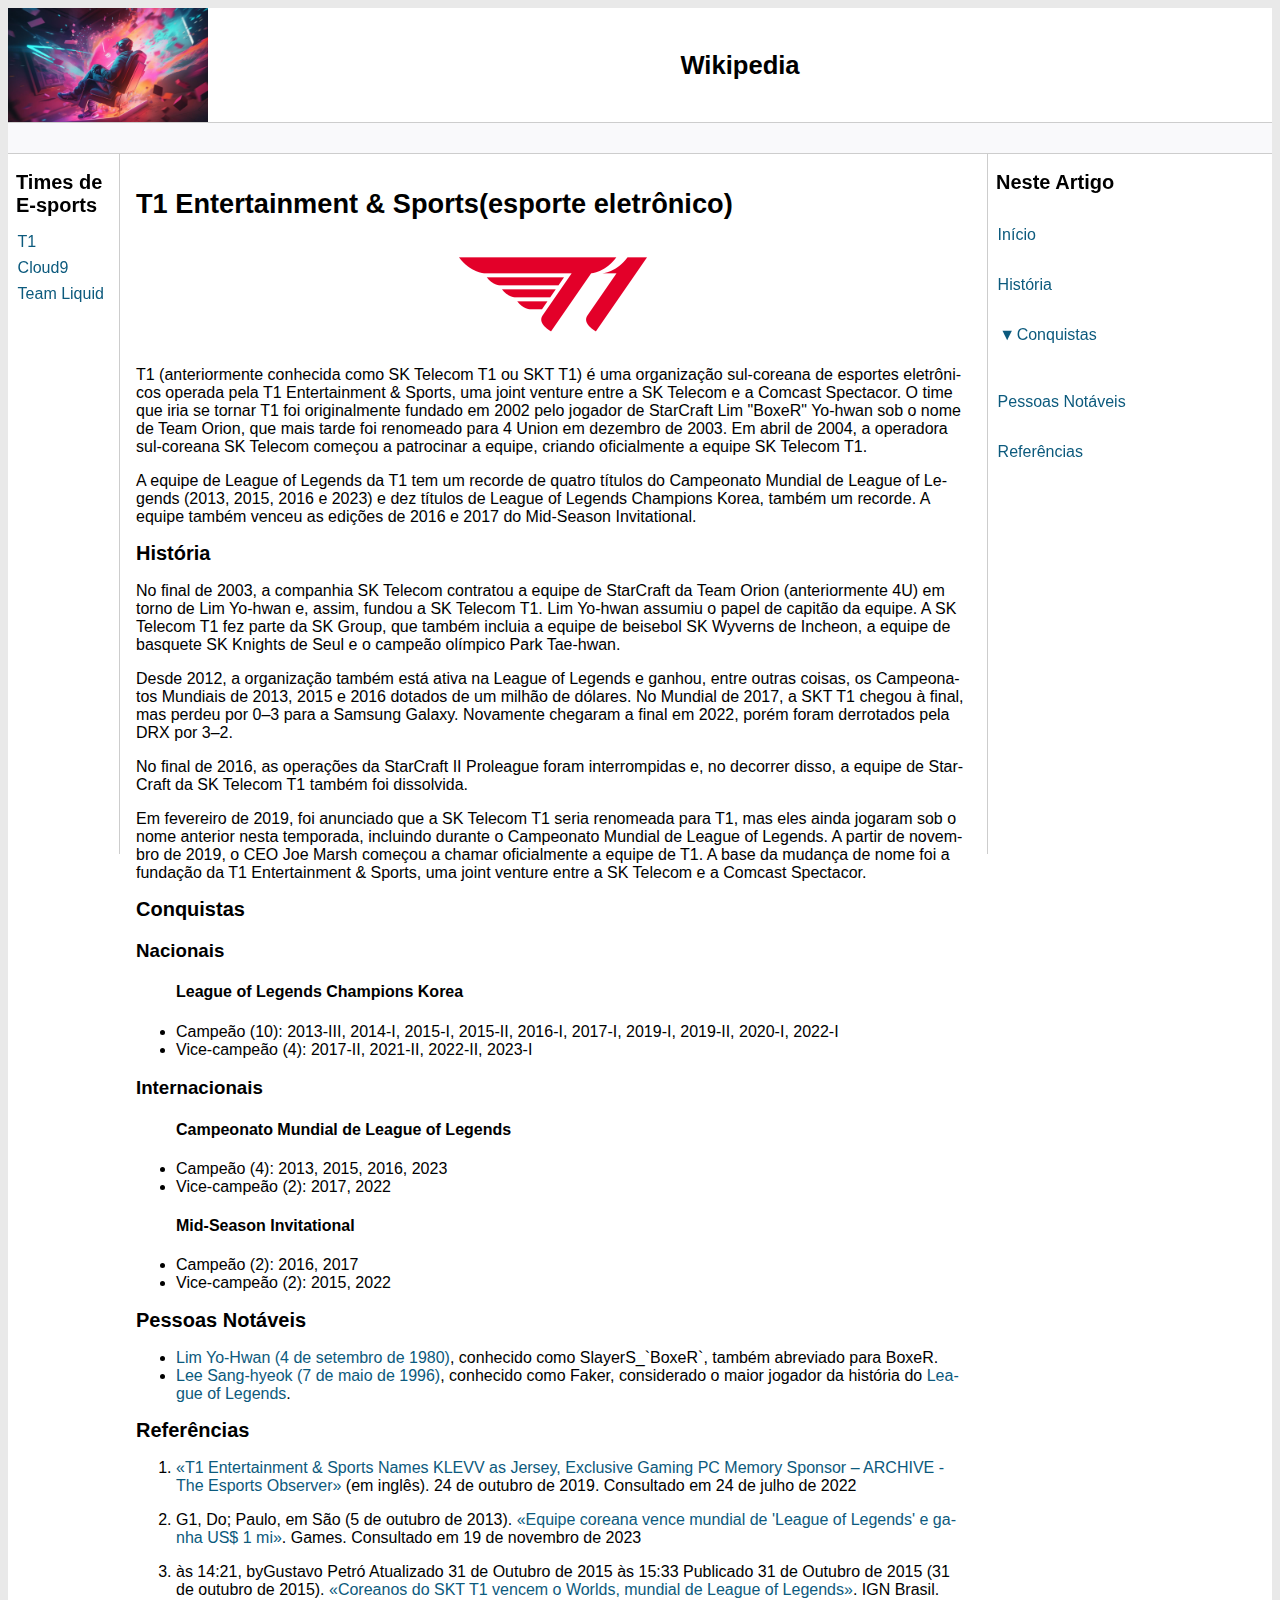
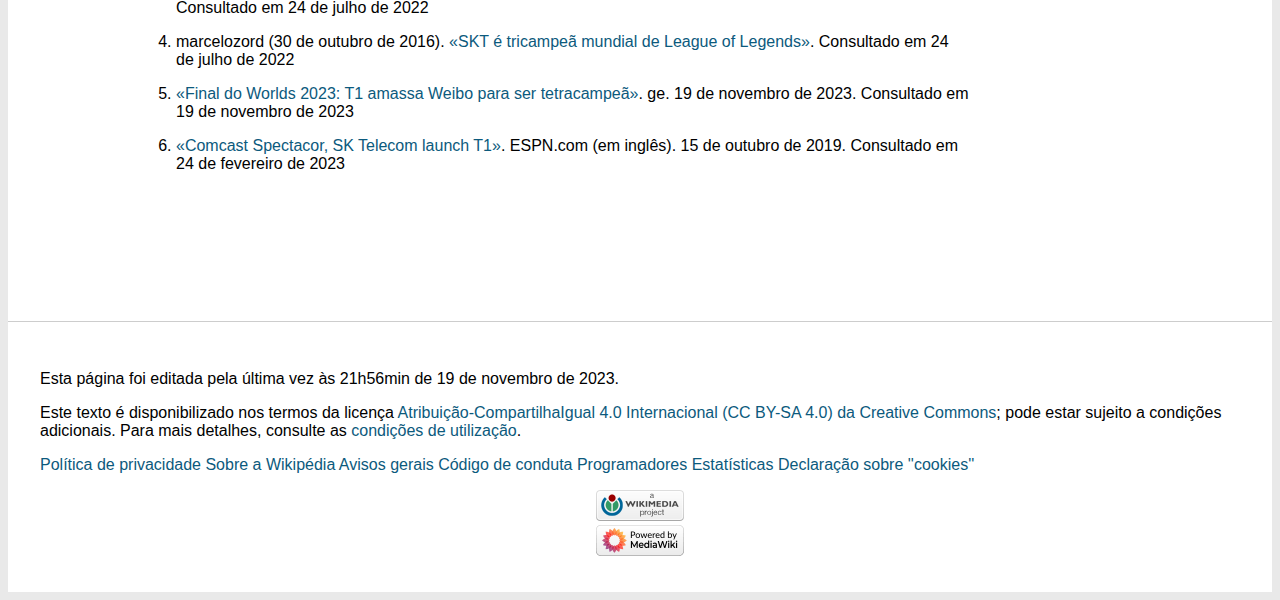
<file: index.html>
<!DOCTYPE html>
<html lang="pt-br">

<head>
    <meta charset="UTF-8">
    <meta http-equiv="X-UA-Compatible" content="IE=edge">
    <meta name="viewport" content="width=device-width, initial-scale=1.0">
    <title>T1</title>
    <link rel="stylesheet" href="assets/css/style.css">
</head>

<body>

    <header>
        <figure id="figure">
            <img src="assets/images/um-homem-em-um-terno-de-neon-esta-sentado-em-uma-cadeira-com-um-letreiro-de-neon-que-diz-a-palavra (1).jpg"
                title="Wikipedia Times de E-Sports"
                alt="Foto de um jogador de E-Sports">
        </figure>

        <h2 id="paragrafo">Wikipedia</h2>
    </header>

    <div class="bar"></div>

    <div class="content">
        <nav id="nav" class="sidebar">
            <h2>Times de E-sports</h2>
            <ul>
                <li><a href="index.html">T1</a></li>
                <li><a href="cloud9.html">Cloud9</a></li>
                <li><a href="teamLiquid.html">Team Liquid</a></li>
            </ul>
        </nav>

        <main>
            <h1>T1 Entertainment & Sports(esporte eletrônico)</h1>
            <figure id="figure">
                <img src="assets/images/T1_esports_logo.svg.png"
                    title="T1_e-sports_logo"
                    alt="Foto da logo da T1 E-Sports">
            </figure>
            <p>
                T1 (anteriormente conhecida como SK Telecom T1 ou SKT T1) é uma organização sul-coreana de esportes
                eletrônicos operada pela T1 Entertainment & Sports, uma joint venture entre a SK Telecom e a Comcast
                Spectacor. O time que iria se tornar T1 foi originalmente fundado em 2002 pelo jogador de StarCraft
                Lim "BoxeR" Yo-hwan sob o nome de Team Orion, que mais tarde foi renomeado para 4 Union em dezembro de
                2003. Em abril de 2004, a operadora sul-coreana SK Telecom começou a patrocinar a equipe, criando
                oficialmente a equipe SK Telecom T1.
            </p>
            <p>
                A equipe de League of Legends da T1 tem um recorde de quatro títulos do Campeonato Mundial de League of
                Legends (2013, 2015, 2016 e 2023) e dez títulos de League of Legends Champions Korea, também
                um recorde. A equipe também venceu as edições de 2016 e 2017 do Mid-Season Invitational.
            </p>

            <h2 id="historia">História</h2>
            <p>
                No final de 2003, a companhia SK Telecom contratou a equipe de StarCraft da Team Orion (anteriormente
                4U) em torno de Lim Yo-hwan e, assim, fundou a SK Telecom T1. Lim Yo-hwan assumiu o papel de capitão da
                equipe. A SK Telecom T1 fez parte da SK Group, que também incluia a equipe de beisebol SK Wyverns de
                Incheon, a equipe de basquete SK Knights de Seul e o campeão olímpico Park Tae-hwan.
            </p>
            <p>
                Desde 2012, a organização também está ativa na League of Legends e ganhou, entre outras coisas, os
                Campeonatos Mundiais de 2013, 2015 e 2016 dotados de um milhão de dólares. No Mundial de 2017, a SKT T1
                chegou à final, mas perdeu por 0–3 para a Samsung Galaxy. Novamente chegaram a final em 2022, porém
                foram derrotados pela DRX por 3–2.
            </p>
            <p>
                No final de 2016, as operações da StarCraft II Proleague foram interrompidas e, no decorrer disso, a
                equipe de StarCraft da SK Telecom T1 também foi dissolvida.
            </p>
            <p>
                Em fevereiro de 2019, foi anunciado que a SK Telecom T1 seria renomeada para T1, mas eles ainda jogaram
                sob o nome anterior nesta temporada, incluindo durante o Campeonato Mundial de League of Legends. A
                partir de novembro de 2019, o CEO Joe Marsh começou a chamar oficialmente a equipe de T1. A base da
                mudança de nome foi a fundação da T1 Entertainment & Sports, uma joint venture entre a SK Telecom e a
                Comcast Spectacor.
            </p>
            <h2 id="conquistas">Conquistas</h2>
            <h3 id="nacionais">Nacionais</h3>
            <ul>
                <h4>League of Legends Champions Korea</h4>
                <li>Campeão (10): 2013-III, 2014-I, 2015-I, 2015-II, 2016-I, 2017-I, 2019-I, 2019-II, 2020-I, 2022-I
                </li>
                <li>Vice-campeão (4): 2017-II, 2021-II, 2022-II, 2023-I</li>
            </ul>
            <h3 id="internacionais">Internacionais</h3>
            <ul>
                <h4>Campeonato Mundial de League of Legends</h4>
                <li>Campeão (4): 2013, 2015, 2016, 2023</li>
                <li>Vice-campeão (2): 2017, 2022</li>
                <h4>Mid-Season Invitational</h4>
                <li>Campeão (2): 2016, 2017</li>
                <li>Vice-campeão (2): 2015, 2022</li>
            </ul>
            <h2 id="pessoasNotaveis">Pessoas Notáveis</h2>
            <ul>
                <li><a href="https://pt.wikipedia.org/wiki/Lim_Yo-Hwan" target="_blank">Lim Yo-Hwan (4 de setembro de
                        1980)</a>, conhecido como SlayerS_`BoxeR`, também abreviado para BoxeR.
                </li>
                <li><a href="https://pt.wikipedia.org/wiki/Lee_Sang-hyeok" target="_blank">Lee Sang-hyeok (7 de maio de
                        1996)</a>, conhecido como Faker, considerado o maior jogador da história do
                    <a href="https://pt.wikipedia.org/wiki/League_of_Legends" target="_blank">League of Legends</a>.
                </li>
            </ul>
            <h2 id="referencias">Referências</h2>
            <ul class="referencia">
                <li> <a href="https://archive.esportsobserver.com/t1-entertainment-klevv/" target="_blank">«T1
                        Entertainment & Sports Names KLEVV as Jersey, Exclusive Gaming PC Memory Sponsor – ARCHIVE - The
                        Esports Observer»</a> (em inglês). 24 de outubro de 2019. Consultado em 24 de julho de 2022</li>
                <li>G1, Do; Paulo, em São (5 de outubro de 2013). <a
                        href="https://g1.globo.com/tecnologia/games/noticia/2013/10/equipe-coreana-vence-mundial-de-league-legends-e-ganha-us-1-mi.html"
                        target="_blank">«Equipe coreana vence mundial de 'League of Legends' e
                        ganha US$ 1 mi»</a>. Games. Consultado em 19 de novembro de 2023</li>
                <li>às 14:21, byGustavo Petró Atualizado 31 de Outubro de 2015 às 15:33 Publicado 31 de Outubro de 2015
                    (31
                    de outubro de 2015). <a
                        href="https://br.ign.com/mundial-de-league-of-legends/10838/news/coreanos-do-skt-t1-vencem-o-worlds-mundial-de-league-of-legends"
                        target="_blank">«Coreanos do SKT T1 vencem o Worlds, mundial de League of Legends»</a>. IGN
                    Brasil.
                    Consultado em 24 de julho de 2022</li>
                <li>marcelozord (30 de outubro de 2016). <a
                        href="https://cabanadoleitor.com.br/skt-e-tricampea-mundial-de-league-of-legends/"
                        target="_blank">«SKT é tricampeã mundial de League of Legends»</a>. Consultado em 24 de
                    julho de 2022</li>
                <li>
                    <a href="https://ge.globo.com/esports/lol/noticia/2023/11/19/final-do-worlds-2023-t1-amassa-weibo-para-ser-tetracampea.ghtml"
                        target="_blank">«Final do Worlds 2023: T1 amassa Weibo para ser tetracampeã»</a>. ge. 19 de
                    novembro de 2023. Consultado
                    em 19 de novembro de 2023
                </li>
                <li><a href="https://www.espn.com/esports/story/_/id/27853194/comcast-spectacor-sk-telecom-launch-t1"
                        target="_blank">«Comcast Spectacor, SK Telecom launch T1»</a>. ESPN.com (em inglês). 15 de
                    outubro de 2019. Consultado
                    em 24
                    de fevereiro de 2023</li>
            </ul>
        </main>

        <nav id="nav" class="anchors">
            <h2>Neste Artigo</h2>
            <ul>
                <li><a href="#figure">Início</a></li>
                <li><a href="#historia">História</a></li>
                <ul class="menu">
                    <li class="menu-item">
                        <input type="checkbox" id="toggle-submenu1" class="toggle-input">
                        <label for="toggle-submenu1" class="toggle-label">Conquistas</label>
                        <ul class="sub-menu">
                            <li><a href="#nacionais">Nacionais</a></li>
                            <li><a href="#internacionais">Internacionais</a></li>
                        </ul>
                    </li>
                </ul>
                    <!-- <a href="#conquistas">Conquistas</a> -->
                <li><a href="#pessoasNotaveis">Pessoas Notáveis</a></li>
                <li><a href="#referencias">Referências</a></li>
            </ul>
        </nav>

    </div>
    <div class="footer-placeholder"></div>
    <footer>
        <p>Esta página foi editada pela última vez às 21h56min de 19 de novembro de 2023.</p>
        <p>Este texto é disponibilizado nos termos da licença <a
                href="https://creativecommons.org/licenses/by-sa/4.0/deed.pt" target="_blank"
                rel="noopener noreferrer">Atribuição-CompartilhaIgual 4.0 Internacional (CC BY-SA
                4.0) da Creative Commons</a>; pode estar sujeito a condições adicionais. Para mais detalhes, consulte as
            <a href="https://foundation.wikimedia.org/wiki/Special:MyLanguage/Policy:Terms_of_Use" target="_blank"
                rel="noopener noreferrer">condições de utilização</a>.
        </p>
        <p>
            <a href="https://foundation.wikimedia.org/wiki/Special:MyLanguage/Policy:Privacy_policy/pt-br"
                target="_blank">Política de privacidade</a> <a
                href="https://pt.wikipedia.org/wiki/Wikip%C3%A9dia:Sobre">Sobre a Wikipédia</a> <a
                href="https://pt.wikipedia.org/wiki/Wikip%C3%A9dia:Aviso_geral" target="_blank">Avisos gerais</a> <a
                href="https://foundation.wikimedia.org/wiki/Special:MyLanguage/Policy:Universal_Code_of_Conduct"
                target="_blank">Código de conduta</a> <a href="https://developer.wikimedia.org/"
                target="_blank">Programadores</a> <a href="https://stats.wikimedia.org/#/pt.wikipedia.org"
                target="_blank">Estatísticas</a> <a
                href="https://foundation.wikimedia.org/wiki/Special:MyLanguage/Policy:Cookie_statement"
                target="_blank">Declaração sobre ''cookies''</a>
        </p>
        <figure>
            <a href="https://wikimediafoundation.org/" target="_blank" rel="noopener noreferrer"><img
                    src="assets/images/wikimedia-button.png" title="wikimedia button"
                    alt="botão para a fundação wikimedia"></a>
        </figure>
        <figure>
            <a href="https://www.mediawiki.org/" target="_blank" rel="noopener noreferrer"><img
                    src="assets/images/poweredby_mediawiki_88x31.png" title="MediaWiki"
                    alt="Botão de link para MediaWiki"></a>
        </figure>
    </footer>

</body>

</html>
</file>
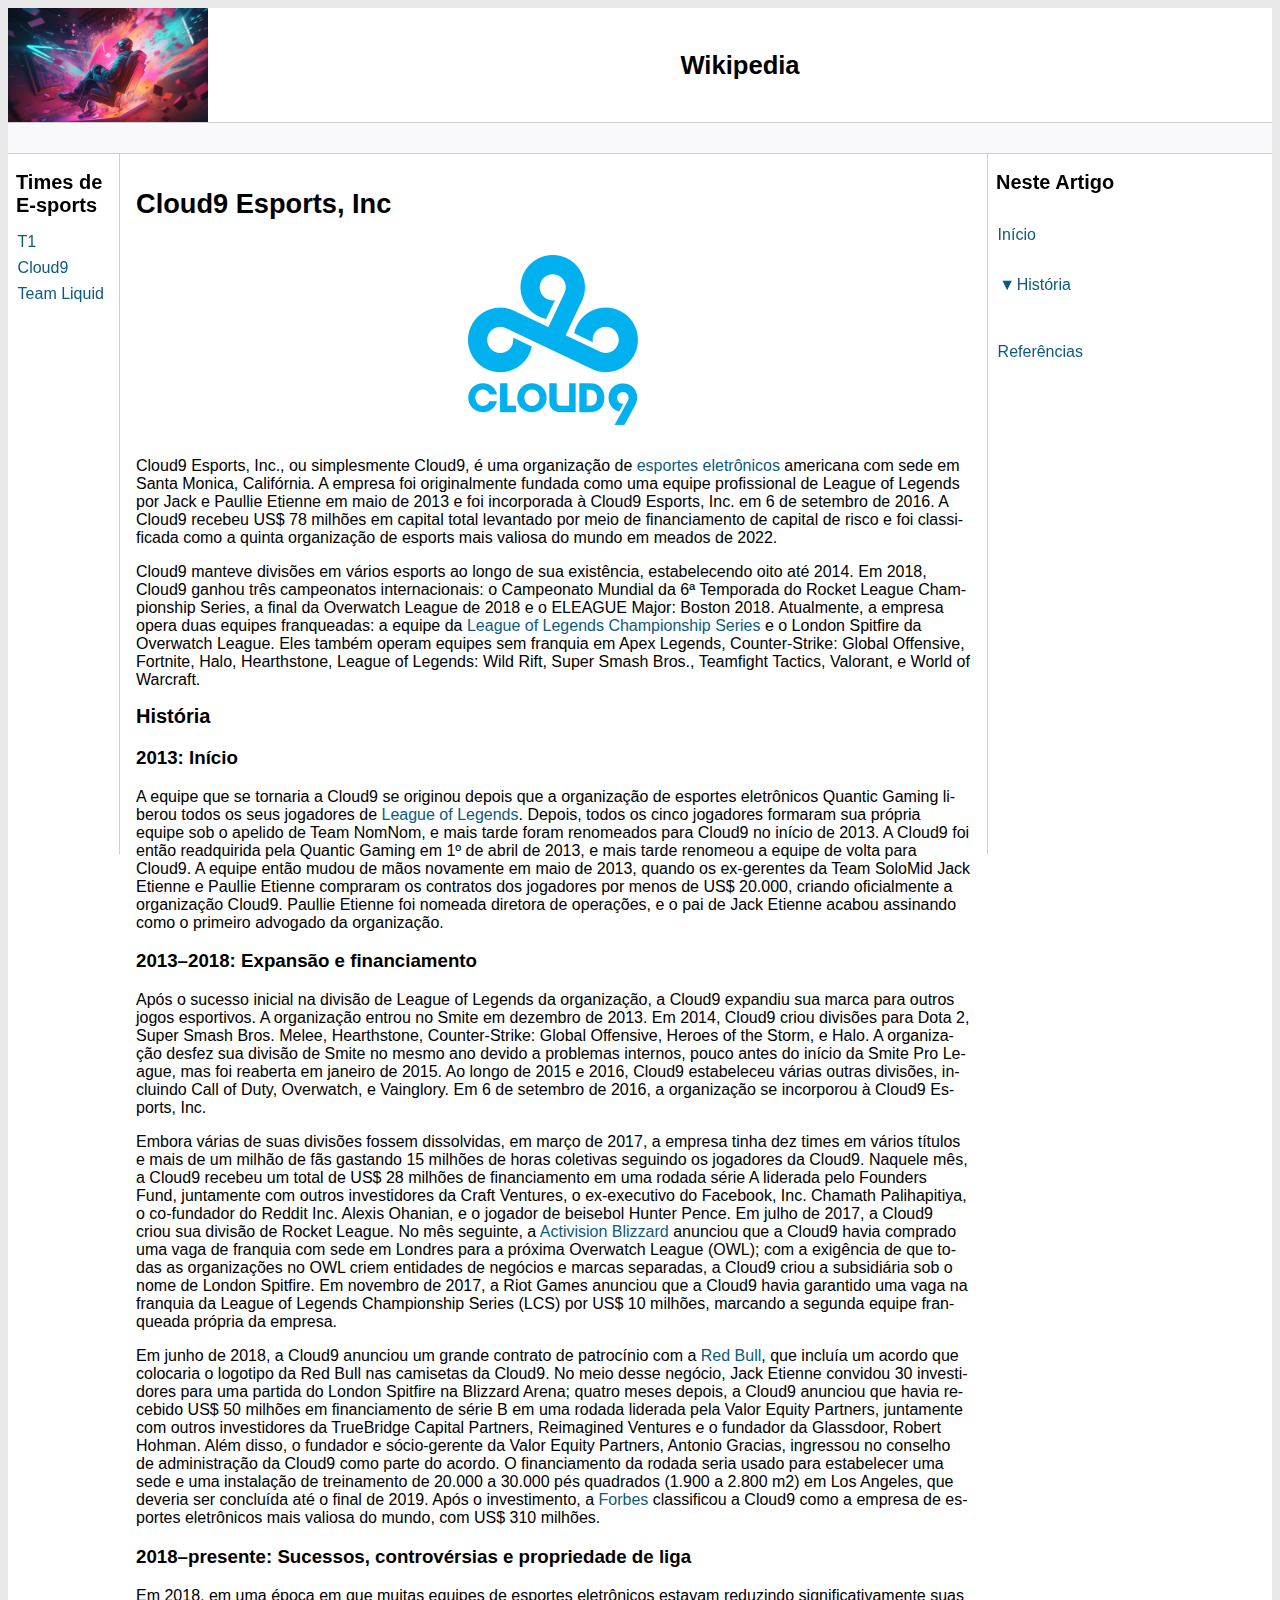
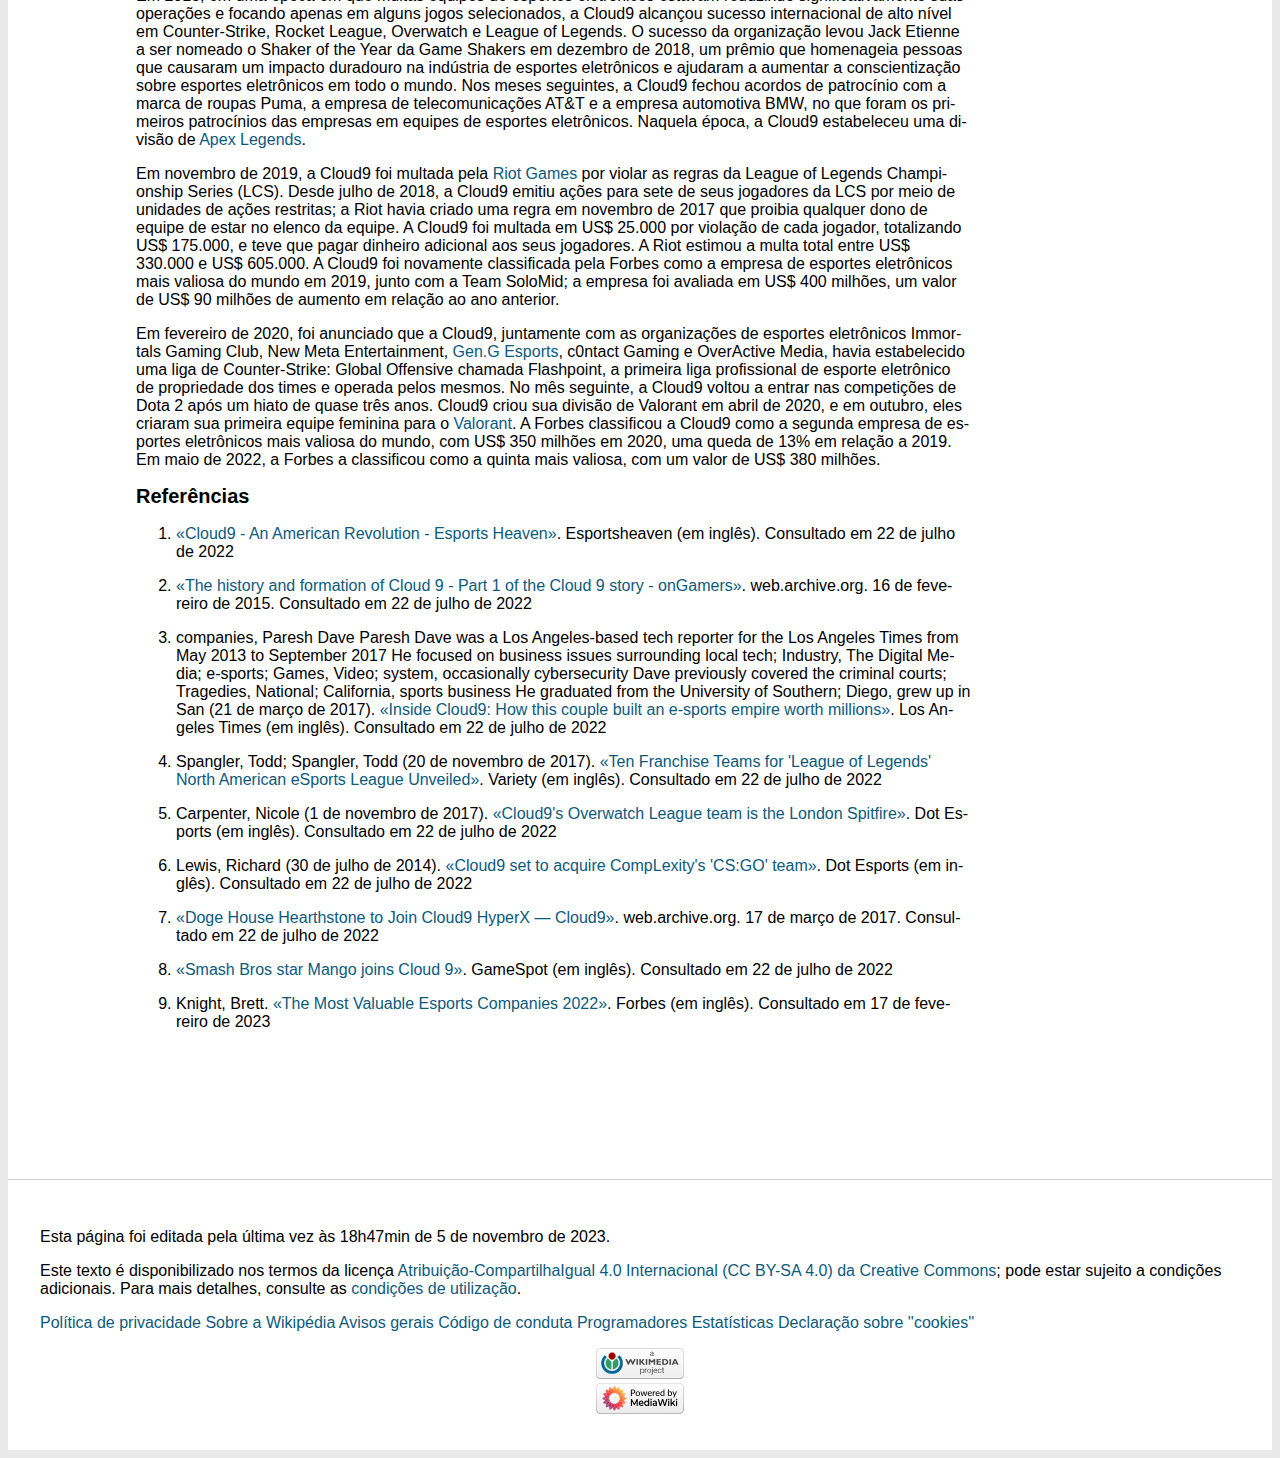
<file: cloud9.html>
<!DOCTYPE html>
<html lang="pt-br">

<head>
    <meta charset="UTF-8">
    <meta http-equiv="X-UA-Compatible" content="IE=edge">
    <meta name="viewport" content="width=device-width, initial-scale=1.0">
    <title>Cloud9</title>
    <link rel="stylesheet" href="assets/css/style.css">
</head>

<body>

    <header>
        <figure id="figure">
            <img src="assets/images/um-homem-em-um-terno-de-neon-esta-sentado-em-uma-cadeira-com-um-letreiro-de-neon-que-diz-a-palavra (1).jpg"
                title="Wikipedia Times de E-Sports" alt="Foto de um jogador de E-Sports">
        </figure>

        <h2 id="paragrafo">Wikipedia</h2>
    </header>

    <div class="bar"></div>

    <div class="content">
        <nav id="nav" class="sidebar">
            <h2>Times de E-sports</h2>
            <ul>
                <li><a href="index.html">T1</a></li>
                <li><a href="cloud9.html">Cloud9</a></li>
                <li><a href="teamLiquid.html">Team Liquid</a></li>
            </ul>
        </nav>

        <main>
            <h1>Cloud9 Esports, Inc</h1>
            <figure id="figure">
                <img src="assets/images/Cloud9_logo.png" title="Cloud9_e-sports_logo"
                    alt="Foto da logo da Cloud9 E-Sports">
            </figure>
            <p>
                Cloud9 Esports, Inc., ou simplesmente Cloud9, é uma organização de <a
                    href="https://pt.wikipedia.org/wiki/Esporte_eletr%C3%B4nico" target="_blank">esportes
                    eletrônicos</a> americana com
                sede em Santa Monica, Califórnia. A empresa foi originalmente fundada como uma equipe profissional
                de League of Legends por Jack e Paullie Etienne em maio de 2013 e foi incorporada à Cloud9 Esports, Inc.
                em 6 de setembro de 2016. A Cloud9 recebeu US$ 78 milhões em capital total levantado por meio de
                financiamento de capital de risco e foi classificada como a quinta organização de esports mais valiosa
                do mundo em meados de 2022.
            </p>
            <p>
                Cloud9 manteve divisões em vários esports ao longo de sua existência, estabelecendo oito até 2014. Em
                2018, Cloud9 ganhou três campeonatos internacionais: o Campeonato Mundial da 6ª Temporada do Rocket
                League Championship Series, a final da Overwatch League de 2018 e o ELEAGUE Major: Boston 2018.
                Atualmente, a empresa opera duas equipes franqueadas: a equipe da <a
                    href="https://pt.wikipedia.org/wiki/League_of_Legends_Championship_Series" target="_blank">League of
                    Legends
                    Championship Series</a>
                e o London Spitfire da Overwatch League. Eles também operam equipes sem franquia em Apex Legends,
                Counter-Strike: Global Offensive, Fortnite, Halo, Hearthstone, League of Legends: Wild Rift, Super
                Smash Bros., Teamfight Tactics, Valorant, e World of Warcraft.
            </p>

            <h2 id="historia">História</h2>
            <h3 id="2013Inicio">2013: Início</h3>
            <p>
                A equipe que se tornaria a Cloud9 se originou depois que a organização de esportes eletrônicos Quantic
                Gaming liberou todos os seus jogadores de <a href="https://pt.wikipedia.org/wiki/League_of_Legends"
                    target="_blank">League of Legends</a>. Depois, todos os cinco jogadores formaram
                sua própria equipe sob o apelido de Team NomNom, e mais tarde foram renomeados para Cloud9 no início de
                2013. A Cloud9 foi então readquirida pela Quantic Gaming em 1º de abril de 2013, e mais tarde
                renomeou a equipe de volta para Cloud9. A equipe então mudou de mãos novamente em maio de 2013,
                quando os ex-gerentes da Team SoloMid Jack Etienne e Paullie Etienne compraram os contratos dos
                jogadores por menos de US$ 20.000, criando oficialmente a organização Cloud9. Paullie
                Etienne foi nomeada diretora de operações, e o pai de Jack Etienne acabou assinando como o primeiro
                advogado da organização.
            </p>
            <h3 id="expansaoFinanciamento">2013–2018: Expansão e financiamento</h3>
            <p>
                Após o sucesso inicial na divisão de League of Legends da organização, a Cloud9 expandiu sua marca para
                outros jogos esportivos. A organização entrou no Smite em dezembro de 2013. Em 2014, Cloud9 criou
                divisões para Dota 2, Super Smash Bros. Melee, Hearthstone, Counter-Strike: Global
                Offensive, Heroes of the Storm, e Halo. A organização desfez sua divisão de Smite no mesmo
                ano devido a problemas internos, pouco antes do início da Smite Pro League, mas foi reaberta em
                janeiro de 2015. Ao longo de 2015 e 2016, Cloud9 estabeleceu várias outras divisões, incluindo Call of
                Duty, Overwatch, e Vainglory. Em 6 de setembro de 2016, a organização se incorporou à Cloud9
                Esports, Inc.
            </p>
            <p>
                Embora várias de suas divisões fossem dissolvidas, em março de 2017, a empresa tinha dez times em vários
                títulos e mais de um milhão de fãs gastando 15 milhões de horas coletivas seguindo os jogadores da
                Cloud9. Naquele mês, a Cloud9 recebeu um total de US$ 28 milhões de financiamento em uma rodada
                série A liderada pelo Founders Fund, juntamente com outros investidores da Craft Ventures, o
                ex-executivo do Facebook, Inc. Chamath Palihapitiya, o co-fundador do Reddit Inc. Alexis Ohanian, e o
                jogador de beisebol Hunter Pence. Em julho de 2017, a Cloud9 criou sua divisão de Rocket
                League. No mês seguinte, a <a href="https://pt.wikipedia.org/wiki/Activision_Blizzard" target="_blank"
                    rel="noopener noreferrer">Activision Blizzard</a> anunciou que a Cloud9 havia comprado uma vaga de
                franquia com sede em Londres para a próxima Overwatch League (OWL); com a exigência de que todas as
                organizações no OWL criem entidades de negócios e marcas separadas, a Cloud9 criou a subsidiária sob
                o nome de London Spitfire. Em novembro de 2017, a Riot Games anunciou que a Cloud9 havia garantido
                uma vaga na franquia da League of Legends Championship Series (LCS) por US$ 10 milhões, marcando a
                segunda equipe franqueada própria da empresa.
            </p>
            <p>
                Em junho de 2018, a Cloud9 anunciou um grande contrato de patrocínio com a <a
                    href="https://pt.wikipedia.org/wiki/Red_Bull" target="_blank" rel="noopener noreferrer">Red
                    Bull</a>, que incluía um
                acordo que colocaria o logotipo da Red Bull nas camisetas da Cloud9. No meio desse negócio, Jack
                Etienne convidou 30 investidores para uma partida do London Spitfire na Blizzard Arena; quatro meses
                depois, a Cloud9 anunciou que havia recebido US$ 50 milhões em financiamento de série B em uma rodada
                liderada pela Valor Equity Partners, juntamente com outros investidores da TrueBridge Capital Partners,
                Reimagined Ventures e o fundador da Glassdoor, Robert Hohman. Além disso, o fundador e sócio-gerente da
                Valor Equity Partners, Antonio Gracias, ingressou no conselho de administração da Cloud9 como parte do
                acordo. O financiamento da rodada seria usado para estabelecer uma sede e uma instalação de
                treinamento de 20.000 a 30.000 pés quadrados (1.900 a 2.800 m2) em Los Angeles, que deveria ser
                concluída até o final de 2019. Após o investimento, a <a href="https://pt.wikipedia.org/wiki/Forbes"
                    target="_blank" rel="noopener noreferrer">Forbes</a> classificou a Cloud9 como a empresa de
                esportes eletrônicos mais valiosa do mundo, com US$ 310 milhões.
            </p>
            <h3 id="sucessoControversia">2018–presente: Sucessos, controvérsias e propriedade de liga</h3>
            <p>
                Em 2018, em uma época em que muitas equipes de esportes eletrônicos estavam reduzindo significativamente
                suas operações e focando apenas em alguns jogos selecionados, a Cloud9 alcançou sucesso internacional de
                alto nível em Counter-Strike, Rocket League, Overwatch e League of Legends. O sucesso da organização
                levou Jack Etienne a ser nomeado o Shaker of the Year da Game Shakers em dezembro de 2018, um prêmio que
                homenageia pessoas que causaram um impacto duradouro na indústria de esportes eletrônicos e ajudaram a
                aumentar a conscientização sobre esportes eletrônicos em todo o mundo. Nos meses seguintes, a
                Cloud9 fechou acordos de patrocínio com a marca de roupas Puma, a empresa de telecomunicações AT&T e a
                empresa automotiva BMW, no que foram os primeiros patrocínios das empresas em equipes de esportes
                eletrônicos. Naquela época, a Cloud9 estabeleceu uma divisão de <a
                    href="https://pt.wikipedia.org/wiki/Apex_Legends" target="_blank" rel="noopener noreferrer">Apex
                    Legends</a>.
            </p>
            <p>
                Em novembro de 2019, a Cloud9 foi multada pela <a href="https://pt.wikipedia.org/wiki/Riot_Games"
                    target="_blank" rel="noopener noreferrer">Riot Games</a> por violar as regras da League of Legends
                Championship Series (LCS). Desde julho de 2018, a Cloud9 emitiu ações para sete de seus jogadores da LCS
                por meio de unidades de ações restritas; a Riot havia criado uma regra em novembro de 2017 que proibia
                qualquer dono de equipe de estar no elenco da equipe. A Cloud9 foi multada em US$ 25.000 por violação de
                cada jogador, totalizando US$ 175.000, e teve que pagar dinheiro adicional aos seus jogadores. A Riot
                estimou a multa total entre US$ 330.000 e US$ 605.000. A Cloud9 foi novamente classificada pela
                Forbes como a empresa de esportes eletrônicos mais valiosa do mundo em 2019, junto com a Team SoloMid; a
                empresa foi avaliada em US$ 400 milhões, um valor de US$ 90 milhões de aumento em relação ao ano
                anterior.
            </p>
            <p>
                Em fevereiro de 2020, foi anunciado que a Cloud9, juntamente com as organizações de esportes eletrônicos
                Immortals Gaming Club, New Meta Entertainment, <a href="https://pt.wikipedia.org/wiki/Gen.G"
                    target="_blank" rel="noopener noreferrer">Gen.G Esports</a>, c0ntact Gaming e OverActive Media,
                havia
                estabelecido uma liga de Counter-Strike: Global Offensive chamada Flashpoint, a primeira liga
                profissional de esporte eletrônico de propriedade dos times e operada pelos mesmos. No mês
                seguinte, a Cloud9 voltou a entrar nas competições de Dota 2 após um hiato de quase três anos.
                Cloud9 criou sua divisão de Valorant em abril de 2020, e em outubro, eles criaram sua primeira
                equipe feminina para o <a href="https://pt.wikipedia.org/wiki/Valorant" target="_blank"
                    rel="noopener noreferrer">Valorant</a>. A Forbes classificou a Cloud9 como a segunda empresa de
                esportes
                eletrônicos mais valiosa do mundo, com US$ 350 milhões em 2020, uma queda de 13% em relação a 2019.
                Em maio de 2022, a Forbes a classificou como a quinta mais valiosa, com um valor de US$ 380 milhões.
            </p>

            <h2 id="referencias">Referências</h2>
            <ul class="referencia">
                <li> <a href="https://www.esportsheaven.com/features/cloud9-an-american-revolution-a-complete-history-of-the-original-cloud9-team-and-how-they-changed-the-lcs-league-of-legends-and-esports-forever/"
                        target="_blank" rel="noopener noreferrer">«Cloud9 - An American Revolution - Esports
                        Heaven»</a>. Esportsheaven (em inglês). Consultado em 22 de
                    julho de 2022</li>
                <li><a href="https://web.archive.org/web/20150216054323/http://www.ongamers.com/articles/the-history-and-formation-of-cloud-9-part-1-of-the-cloud-9-story/1100-1302/"
                        target="_blank" rel="noopener noreferrer">«The history and formation of Cloud 9 - Part 1 of the
                        Cloud 9 story - onGamers»</a>. web.archive.org. 16
                    de fevereiro de 2015. Consultado em 22 de julho de 2022
                </li>
                <li>companies, Paresh Dave Paresh Dave was a Los Angeles-based tech reporter for the Los Angeles Times
                    from May 2013 to September 2017 He focused on business issues surrounding local tech; Industry, The
                    Digital Media; e-sports; Games, Video; system, occasionally cybersecurity Dave previously covered
                    the criminal courts; Tragedies, National; California, sports business He graduated from the
                    University of Southern; Diego, grew up in San (21 de março de 2017). <a
                        href="https://www.latimes.com/business/technology/la-fi-tn-la-tech-20170321-story.html"
                        target="_blank" rel="noopener noreferrer">«Inside Cloud9: How this couple
                        built an e-sports empire worth millions»</a>. Los Angeles Times (em inglês). Consultado em 22 de
                    julho
                    de 2022</li>
                <li>Spangler, Todd; Spangler, Todd (20 de novembro de 2017). <a
                        href="https://variety.com/2017/digital/news/league-of-legends-north-america-league-teams-esports-1202619230/"
                        target="_blank" rel="noopener noreferrer">«Ten Franchise Teams for 'League of
                        Legends' North American eSports League Unveiled»</a>. Variety (em inglês). Consultado em 22 de
                    julho de
                    2022</li>
                <li>Carpenter, Nicole (1 de novembro de 2017). <a
                        href="https://dotesports.com/overwatch/news/london-spitfire-overwatch-league-cloud9-18376"
                        target="_blank" rel="noopener noreferrer">«Cloud9's Overwatch League team is the London
                        Spitfire»</a>.
                    Dot Esports (em inglês). Consultado em 22 de julho de 2022
                </li>
                <li>Lewis, Richard (30 de julho de 2014). <a
                        href="https://dotesports.com/counter-strike/news/complexity-counter-strike-cloud9-414"
                        target="_blank" rel="noopener noreferrer">«Cloud9 set to acquire CompLexity's 'CS:GO' team»</a>.
                    Dot Esports
                    (em inglês). Consultado em 22 de julho de 2022</li>
                <li><a href="https://web.archive.org/web/20170317122207/http://cloud9.gg/news/c9hearthstone"
                        target="_blank" rel="noopener noreferrer">«Doge House Hearthstone to Join Cloud9 HyperX —
                        Cloud9»</a>. web.archive.org. 17 de março de 2017.
                    Consultado em 22 de julho de 2022</li>
                <li> <a href="https://www.gamespot.com/articles/smash-bros-star-mango-joins-cloud-9/1100-6437612/"
                        target="_blank" rel="noopener noreferrer">«Smash Bros star Mango joins Cloud 9»</a>. GameSpot
                    (em inglês). Consultado em 22 de julho de 2022</li>
                <li> Knight, Brett. <a
                        href="https://www.forbes.com/sites/brettknight/2022/05/06/the-most-valuable-esports-companies-2022/"
                        target="_blank" rel="noopener noreferrer">«The Most Valuable Esports Companies 2022»</a>. Forbes
                    (em inglês). Consultado em 17 de
                    fevereiro de 2023</li>
            </ul>
        </main>

        <nav id="nav" class="anchors">
            <h2>Neste Artigo</h2>
            <ul>
                <li><a href="#figure">Início</a></li>
                <ul class="menu">
                    <li class="menu-item">
                        <input type="checkbox" id="toggle-submenu1" class="toggle-input">
                        <label for="toggle-submenu1" class="toggle-label">História</label>
                        <ul class="sub-menu">
                            <li><a href="#2013Inicio">2013: Início</a></li>
                            <li><a href="#expansaoFinanciamento">2013–2018: Expansão e financiamento</a></li>
                            <li><a href="#sucessoControversia">2018–presente: Sucessos, controvérsias e propriedade de
                                    liga</a></li>
                        </ul>
                    </li>
                </ul>
                <li><a href="#referencias">Referências</a></li>
            </ul>
        </nav>

    </div>
    <div class="footer-placeholder"></div>
    <footer>
        <p>Esta página foi editada pela última vez às 18h47min de 5 de novembro de 2023.</p>
        <p>Este texto é disponibilizado nos termos da licença <a
                href="https://creativecommons.org/licenses/by-sa/4.0/deed.pt" target="_blank"
                rel="noopener noreferrer">Atribuição-CompartilhaIgual 4.0 Internacional (CC BY-SA
                4.0) da Creative Commons</a>; pode estar sujeito a condições adicionais. Para mais detalhes, consulte as
            <a href="https://foundation.wikimedia.org/wiki/Special:MyLanguage/Policy:Terms_of_Use" target="_blank"
                rel="noopener noreferrer">condições de utilização</a>.
        </p>
        <p>
            <a href="https://foundation.wikimedia.org/wiki/Special:MyLanguage/Policy:Privacy_policy/pt-br"
                target="_blank">Política de privacidade</a> <a
                href="https://pt.wikipedia.org/wiki/Wikip%C3%A9dia:Sobre">Sobre a Wikipédia</a> <a
                href="https://pt.wikipedia.org/wiki/Wikip%C3%A9dia:Aviso_geral" target="_blank">Avisos gerais</a> <a
                href="https://foundation.wikimedia.org/wiki/Special:MyLanguage/Policy:Universal_Code_of_Conduct"
                target="_blank">Código de conduta</a> <a href="https://developer.wikimedia.org/"
                target="_blank">Programadores</a> <a href="https://stats.wikimedia.org/#/pt.wikipedia.org"
                target="_blank">Estatísticas</a> <a
                href="https://foundation.wikimedia.org/wiki/Special:MyLanguage/Policy:Cookie_statement"
                target="_blank">Declaração sobre ''cookies''</a>
        </p>
        <figure>
            <a href="https://wikimediafoundation.org/" target="_blank" rel="noopener noreferrer"><img
                    src="assets/images/wikimedia-button.png" title="wikimedia button"
                    alt="botão para a fundação wikimedia"></a>
        </figure>
        <figure>
            <a href="https://www.mediawiki.org/" target="_blank" rel="noopener noreferrer"><img
                    src="assets/images/poweredby_mediawiki_88x31.png" title="MediaWiki"
                    alt="Botão de link para MediaWiki"></a>
        </figure>
    </footer>

</body>

</html>
</file>
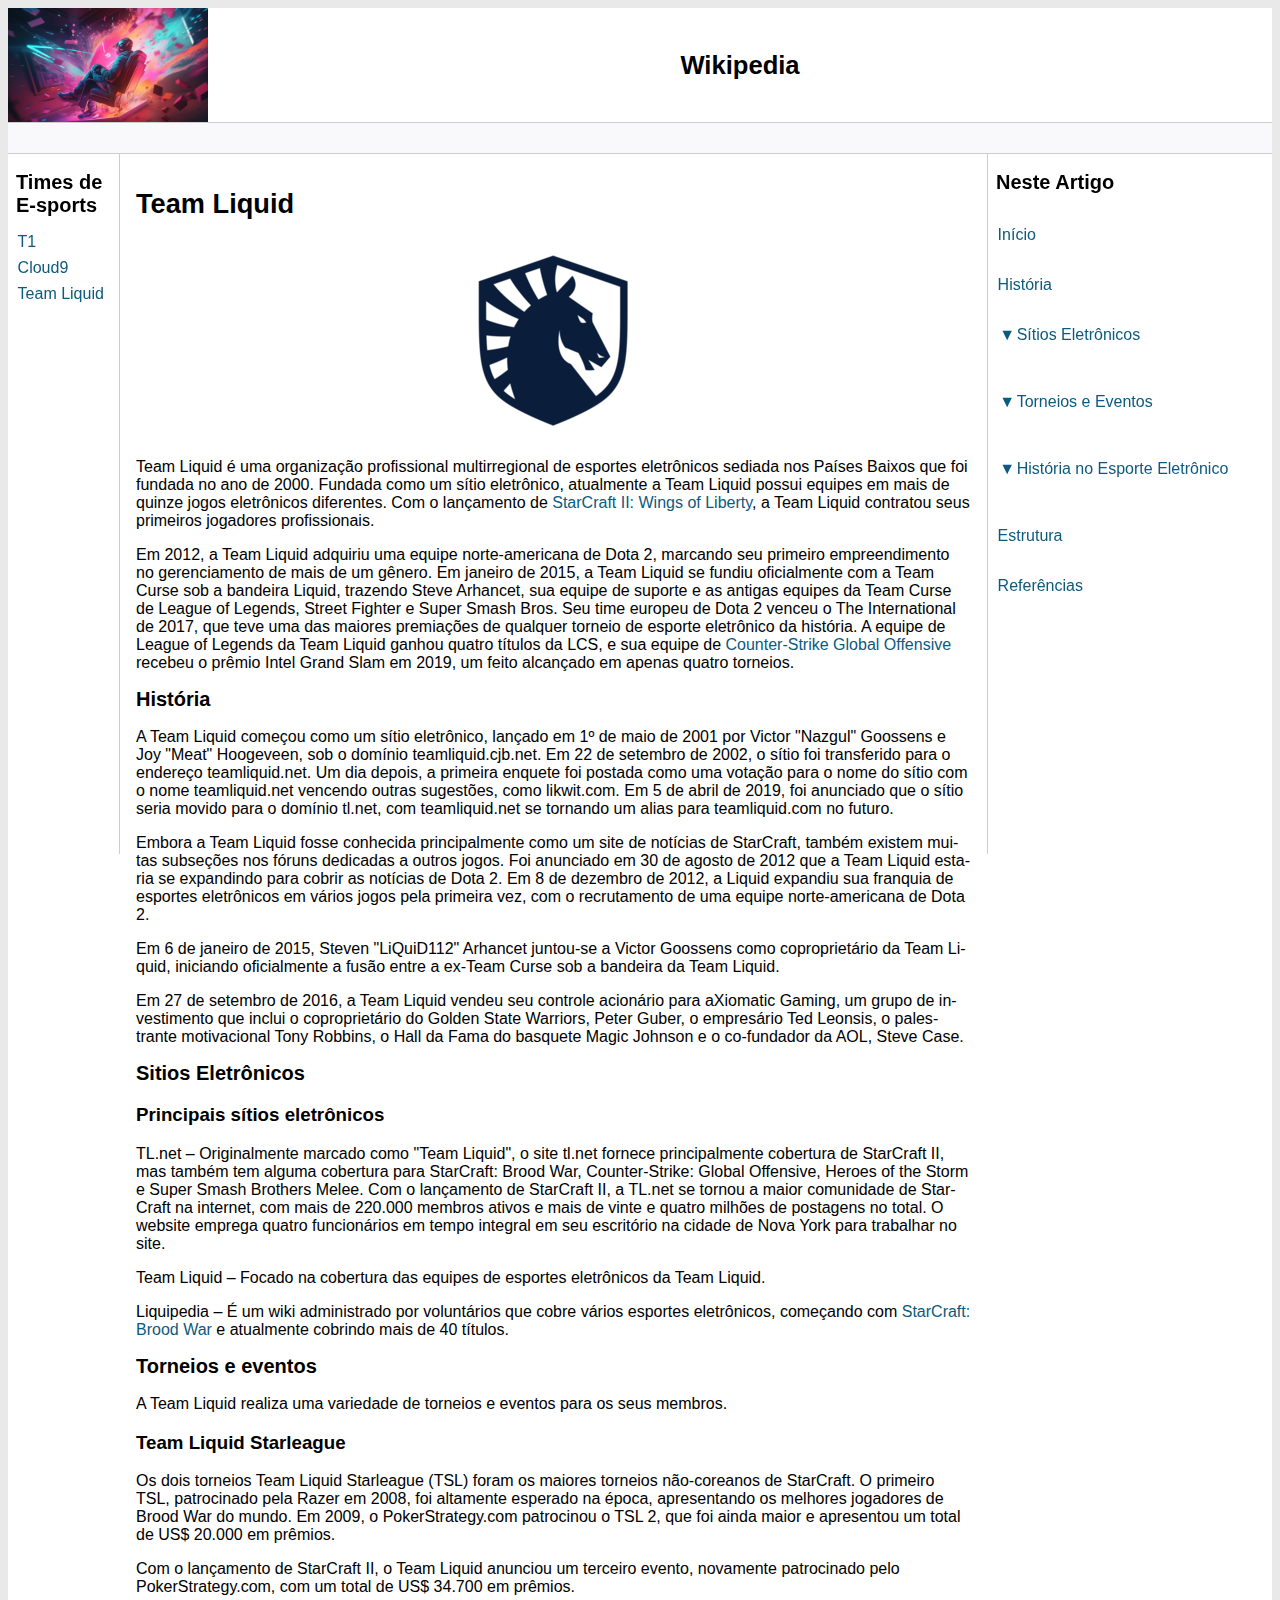
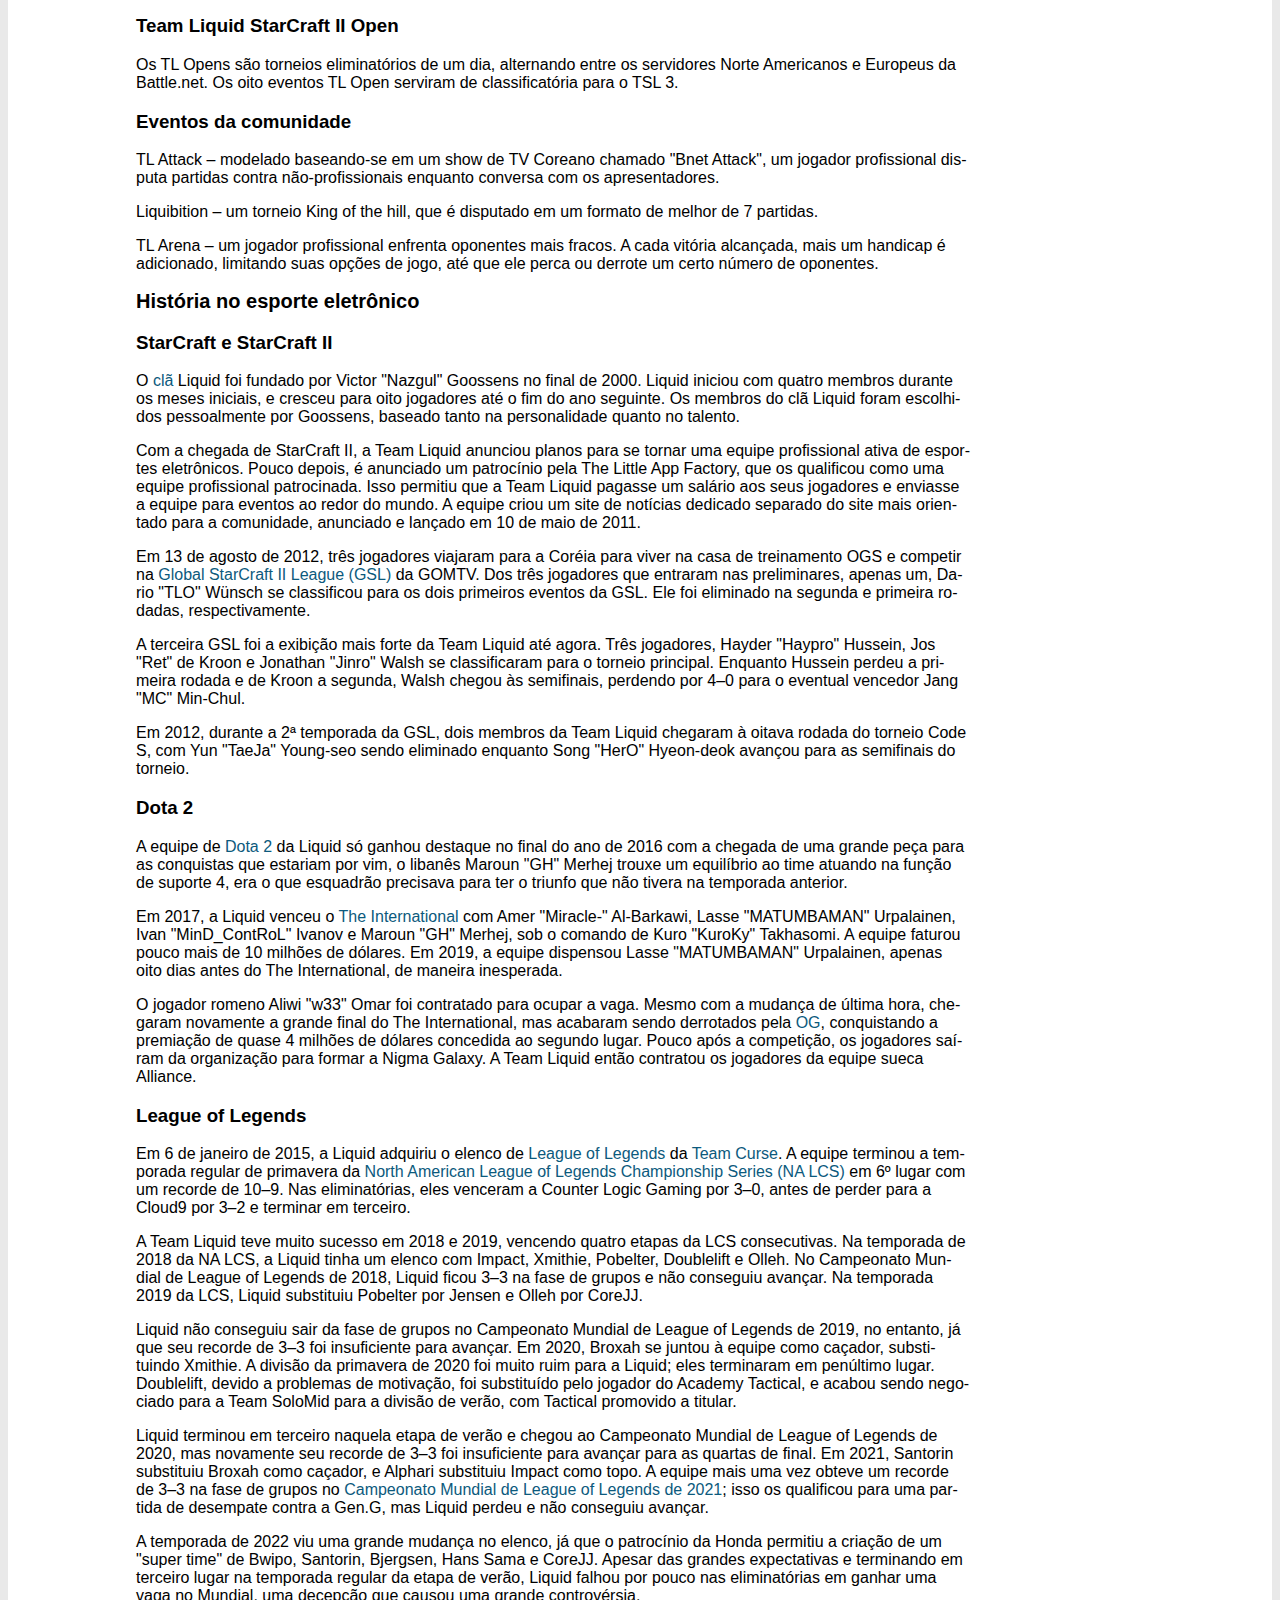
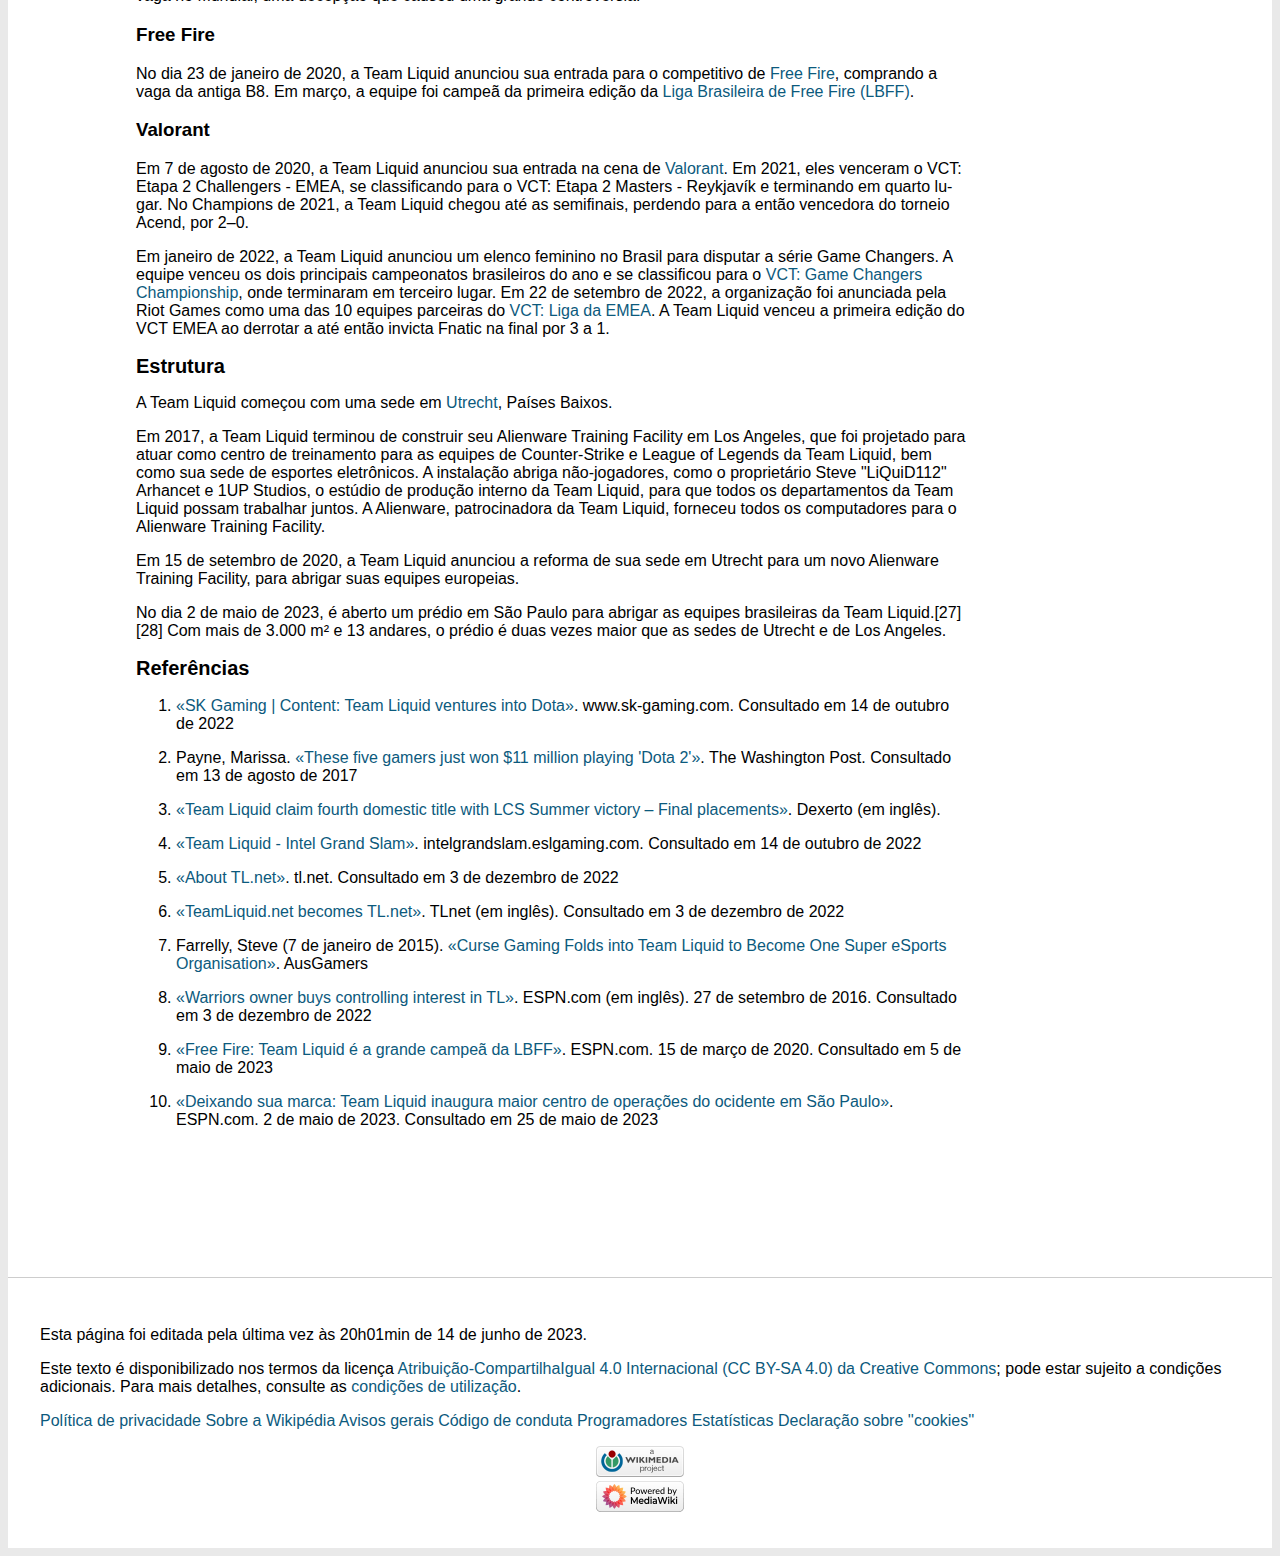
<file: teamLiquid.html>
<!DOCTYPE html>
<html lang="pt-br">

<head>
    <meta charset="UTF-8">
    <meta http-equiv="X-UA-Compatible" content="IE=edge">
    <meta name="viewport" content="width=device-width, initial-scale=1.0">
    <title>Team Liquid</title>
    <link rel="stylesheet" href="assets/css/style.css">
</head>

<body>

    <header>
        <figure id="figure">
            <img src="assets/images/um-homem-em-um-terno-de-neon-esta-sentado-em-uma-cadeira-com-um-letreiro-de-neon-que-diz-a-palavra (1).jpg"
                title="Wikipedia Times de E-Sports" alt="Foto de um jogador de E-Sports">
        </figure>

        <h2 id="paragrafo">Wikipedia</h2>
    </header>

    <div class="bar"></div>

    <div class="content">
        <nav id="nav" class="sidebar">
            <h2>Times de E-sports</h2>
            <ul>
                <li><a href="index.html">T1</a></li>
                <li><a href="cloud9.html">Cloud9</a></li>
                <li><a href="teamLiquid.html">Team Liquid</a></li>
            </ul>
        </nav>

        <main>
            <h1>Team Liquid</h1>
            <figure id="figure">
                <img src="assets/images/Teamliquid_logo_blue.png" title="TeamLiquid_e-sports_logo"
                    alt="Foto da logo da Team Liquid E-Sports">
            </figure>
            <p>
                Team Liquid é uma organização profissional multirregional de esportes eletrônicos sediada nos Países
                Baixos que foi fundada no ano de 2000. Fundada como um sítio eletrônico, atualmente a Team Liquid possui
                equipes em mais de quinze jogos eletrônicos diferentes. Com o lançamento de <a
                    href="https://pt.wikipedia.org/wiki/StarCraft_II:_Wings_of_Liberty" target="_blank"
                    rel="noopener noreferrer">StarCraft II: Wings of
                Liberty</a>, a Team Liquid contratou seus primeiros jogadores profissionais.
            </p>
            <p>
                Em 2012, a Team Liquid adquiriu uma equipe norte-americana de Dota 2, marcando seu primeiro
                empreendimento no gerenciamento de mais de um gênero. Em janeiro de 2015, a Team Liquid se fundiu
                oficialmente com a Team Curse sob a bandeira Liquid, trazendo Steve Arhancet, sua equipe de suporte e as
                antigas equipes da Team Curse de League of Legends, Street Fighter e Super Smash Bros. Seu time europeu
                de Dota 2 venceu o The International de 2017, que teve uma das maiores premiações de qualquer torneio de
                esporte eletrônico da história. A equipe de League of Legends da Team Liquid ganhou quatro títulos da
                LCS, e sua equipe de <a href="https://pt.wikipedia.org/wiki/Counter-Strike:_Global_Offensive"
                    target="_blank" rel="noopener noreferrer">Counter-Strike Global Offensive</a> recebeu o prêmio Intel
                Grand Slam em 2019, um
                feito alcançado em apenas quatro torneios.
            </p>

            <h2 id="historia">História</h2>
            <p>
                A Team Liquid começou como um sítio eletrônico, lançado em 1º de maio de 2001 por Victor "Nazgul"
                Goossens e Joy "Meat" Hoogeveen, sob o domínio teamliquid.cjb.net. Em 22 de setembro de 2002, o sítio
                foi transferido para o endereço teamliquid.net. Um dia depois, a primeira enquete foi postada como uma
                votação para o nome do sítio com o nome teamliquid.net vencendo outras sugestões, como likwit.com. Em 5
                de abril de 2019, foi anunciado que o sítio seria movido para o domínio tl.net, com teamliquid.net se
                tornando um alias para teamliquid.com no futuro.
            </p>
            <p>
                Embora a Team Liquid fosse conhecida principalmente como um site de notícias de StarCraft, também
                existem muitas subseções nos fóruns dedicadas a outros jogos. Foi anunciado em 30 de agosto de 2012 que
                a Team Liquid estaria se expandindo para cobrir as notícias de Dota 2. Em 8 de dezembro de 2012, a
                Liquid expandiu sua franquia de esportes eletrônicos em vários jogos pela primeira vez, com o
                recrutamento de uma equipe norte-americana de Dota 2.
            </p>
            <p>
                Em 6 de janeiro de 2015, Steven "LiQuiD112" Arhancet juntou-se a Victor Goossens como coproprietário da
                Team Liquid, iniciando oficialmente a fusão entre a ex-Team Curse sob a bandeira da Team Liquid.
            </p>
            <p>
                Em 27 de setembro de 2016, a Team Liquid vendeu seu controle acionário para aXiomatic Gaming, um grupo
                de investimento que inclui o coproprietário do Golden State Warriors, Peter Guber, o empresário Ted
                Leonsis, o palestrante motivacional Tony Robbins, o Hall da Fama do basquete Magic Johnson e o
                co-fundador da AOL, Steve Case.
            </p>
            <h2 id="sitiosEletronicos">Sitios Eletrônicos</h2>
            <h3 id="principaisSitiosEletronicos">Principais sítios eletrônicos</h3>
            <p>
                TL.net – Originalmente marcado como "Team Liquid", o site tl.net fornece principalmente cobertura de
                StarCraft II, mas também tem alguma cobertura para StarCraft: Brood War, Counter-Strike: Global
                Offensive, Heroes of the Storm e Super Smash Brothers Melee. Com o lançamento de StarCraft II, a TL.net
                se tornou a maior comunidade de StarCraft na internet, com mais de 220.000 membros ativos e mais de
                vinte e quatro milhões de postagens no total. O website emprega quatro funcionários em tempo integral em
                seu escritório na cidade de Nova York para trabalhar no site.
            </p>
            <p>
                Team Liquid – Focado na cobertura das equipes de esportes eletrônicos da Team Liquid.
            </p>
            <p>
                Liquipedia – É um wiki administrado por voluntários que cobre vários esportes eletrônicos, começando com
                <a href="https://pt.wikipedia.org/wiki/StarCraft:_Brood_War" target="_blank"
                    rel="noopener noreferrer">StarCraft: Brood War</a> e atualmente cobrindo mais de 40 títulos.
            </p>
            <h2 id="torneiosEventos">Torneios e eventos</h2>
            <p>A Team Liquid realiza uma variedade de torneios e eventos para os seus membros.</p>
            <h3 id="teamLiquidStarLeague">Team Liquid Starleague</h3>
            <p>Os dois torneios Team Liquid Starleague (TSL) foram os maiores torneios não-coreanos de StarCraft. O
                primeiro TSL, patrocinado pela Razer em 2008, foi altamente esperado na época, apresentando os melhores
                jogadores de Brood War do mundo. Em 2009, o PokerStrategy.com patrocinou o TSL 2, que foi ainda maior e
                apresentou um total de US$ 20.000 em prêmios.</p>
            <p>Com o lançamento de StarCraft II, o Team Liquid anunciou um terceiro evento, novamente patrocinado pelo
                PokerStrategy.com, com um total de US$ 34.700 em prêmios.</p>
            <h3 id="teamLiquidStarCraft">Team Liquid StarCraft II Open</h3>
            <p>Os TL Opens são torneios eliminatórios de um dia, alternando entre os servidores Norte Americanos e
                Europeus da Battle.net. Os oito eventos TL Open serviram de classificatória para o TSL 3.</p>
            <h3 id="eventosComunidade">Eventos da comunidade</h3>
            <p>TL Attack – modelado baseando-se em um show de TV Coreano chamado "Bnet Attack", um jogador profissional
                disputa partidas contra não-profissionais enquanto conversa com os apresentadores.</p>
            <p>Liquibition – um torneio King of the hill, que é disputado em um formato de melhor de 7 partidas.</p>
            <p>TL Arena – um jogador profissional enfrenta oponentes mais fracos. A cada vitória alcançada, mais um
                handicap é adicionado, limitando suas opções de jogo, até que ele perca ou derrote um certo número de
                oponentes.</p>
            <h2 id="historiaEsporteEletronico">História no esporte eletrônico</h2>
            <h3 id="starCraft">StarCraft e StarCraft II</h3>
            <p>O <a href="https://pt.wikipedia.org/wiki/Cl%C3%A3_(jogos_eletr%C3%B4nicos)" target="_blank"
                    rel="noopener noreferrer">clã</a> Liquid foi fundado por Victor "Nazgul" Goossens no final de 2000.
                Liquid iniciou com quatro membros
                durante os meses iniciais, e cresceu para oito jogadores até o fim do ano seguinte. Os membros do clã
                Liquid foram escolhidos pessoalmente por Goossens, baseado tanto na personalidade quanto no talento.</p>
            <p>Com a chegada de StarCraft II, a Team Liquid anunciou planos para se tornar uma equipe profissional ativa
                de esportes eletrônicos. Pouco depois, é anunciado um patrocínio pela The Little App Factory, que os
                qualificou como uma equipe profissional patrocinada. Isso permitiu que a Team Liquid pagasse um salário
                aos seus jogadores e enviasse a equipe para eventos ao redor do mundo. A equipe criou um site de
                notícias dedicado separado do site mais orientado para a comunidade, anunciado e lançado em 10 de maio
                de 2011.</p>
            <p>Em 13 de agosto de 2012, três jogadores viajaram para a Coréia para viver na casa de treinamento OGS e
                competir na <a href="https://pt.wikipedia.org/wiki/GOMTV_Global_StarCraft_II_League" target="_blank"
                    rel="noopener noreferrer">Global StarCraft II League (GSL)</a> da GOMTV. Dos três jogadores que
                entraram nas
                preliminares, apenas um, Dario "TLO" Wünsch se classificou para os dois primeiros eventos da GSL. Ele
                foi eliminado na segunda e primeira rodadas, respectivamente.</p>
            <p>A terceira GSL foi a exibição mais forte da Team Liquid até agora. Três jogadores, Hayder "Haypro"
                Hussein, Jos "Ret" de Kroon e Jonathan "Jinro" Walsh se classificaram para o torneio principal. Enquanto
                Hussein perdeu a primeira rodada e de Kroon a segunda, Walsh chegou às semifinais, perdendo por 4–0 para
                o eventual vencedor Jang "MC" Min-Chul.</p>
            <p>Em 2012, durante a 2ª temporada da GSL, dois membros da Team Liquid chegaram à oitava rodada do torneio
                Code S, com Yun "TaeJa" Young-seo sendo eliminado enquanto Song "HerO" Hyeon-deok avançou para as
                semifinais do torneio.</p>
            <h3 id="dota">Dota 2</h3>
            <p>A equipe de <a href="https://pt.wikipedia.org/wiki/Dota_2" target="_blank" rel="noopener noreferrer">Dota
                    2</a> da Liquid só ganhou destaque no final do ano de 2016 com a chegada de uma grande peça
                para as conquistas que estariam por vim, o libanês Maroun "GH" Merhej trouxe um equilíbrio ao time
                atuando na função de suporte 4, era o que esquadrão precisava para ter o triunfo que não tivera na
                temporada anterior.</p>
            <p>Em 2017, a Liquid venceu o <a href="https://pt.wikipedia.org/wiki/The_International_de_2017"
                    target="_blank" rel="noopener noreferrer">The International</a> com Amer "Miracle-" Al-Barkawi,
                Lasse "MATUMBAMAN"
                Urpalainen, Ivan "MinD_ContRoL" Ivanov e Maroun "GH" Merhej, sob o comando de Kuro "KuroKy" Takhasomi. A
                equipe faturou pouco mais de 10 milhões de dólares. Em 2019, a equipe dispensou Lasse "MATUMBAMAN"
                Urpalainen, apenas oito dias antes do The International, de maneira inesperada.</p>
            <p>O jogador romeno Aliwi "w33" Omar foi contratado para ocupar a vaga. Mesmo com a mudança de última hora,
                chegaram novamente a grande final do The International, mas acabaram sendo derrotados pela <a
                    href="http://" target="_blank" rel="noopener noreferrer">OG</a>,
                conquistando a premiação de quase 4 milhões de dólares concedida ao segundo lugar. Pouco após a
                competição, os jogadores saíram da organização para formar a Nigma Galaxy. A Team Liquid então contratou
                os jogadores da equipe sueca Alliance.</p>
            <h3 id="leagueOfLegends">League of Legends</h3>
            <p>Em 6 de janeiro de 2015, a Liquid adquiriu o elenco de <a
                    href="https://pt.wikipedia.org/wiki/League_of_Legends" target="_blank"
                    rel="noopener noreferrer">League of Legends</a> da <a href="https://pt.wikipedia.org/wiki/Curse_LLC"
                    target="_blank" rel="noopener noreferrer">Team Curse</a>. A equipe terminou
                a temporada regular de primavera da <a href="https://pt.wikipedia.org/wiki/League_Championship_Series"
                    target="_blank" rel="noopener noreferrer">North American League of Legends Championship Series
                    (NA LCS)</a> em 6º
                lugar com um recorde de 10–9. Nas eliminatórias, eles venceram a Counter Logic Gaming por 3–0, antes de
                perder para a Cloud9 por 3–2 e terminar em terceiro.</p>
            <p>A Team Liquid teve muito sucesso em 2018 e 2019, vencendo quatro etapas da LCS consecutivas. Na temporada
                de 2018 da NA LCS, a Liquid tinha um elenco com Impact, Xmithie, Pobelter, Doublelift e Olleh. No
                Campeonato Mundial de League of Legends de 2018, Liquid ficou 3–3 na fase de grupos e não conseguiu
                avançar. Na temporada 2019 da LCS, Liquid substituiu Pobelter por Jensen e Olleh por CoreJJ.</p>
            <p>Liquid não conseguiu sair da fase de grupos no Campeonato Mundial de League of Legends de 2019, no
                entanto, já que seu recorde de 3–3 foi insuficiente para avançar. Em 2020, Broxah se juntou à equipe
                como caçador, substituindo Xmithie. A divisão da primavera de 2020 foi muito ruim para a Liquid; eles
                terminaram em penúltimo lugar. Doublelift, devido a problemas de motivação, foi substituído pelo jogador
                do Academy Tactical, e acabou sendo negociado para a Team SoloMid para a divisão de verão, com Tactical
                promovido a titular.</p>
            <p>Liquid terminou em terceiro naquela etapa de verão e chegou ao Campeonato Mundial de League of Legends de
                2020, mas novamente seu recorde de 3–3 foi insuficiente para avançar para as quartas de final. Em 2021,
                Santorin substituiu Broxah como caçador, e Alphari substituiu Impact como topo. A equipe mais uma vez
                obteve um recorde de 3–3 na fase de grupos no <a
                    href="https://pt.wikipedia.org/wiki/Campeonato_Mundial_de_League_of_Legends_de_2021" target="_blank"
                    rel="noopener noreferrer">Campeonato Mundial de League of Legends de 2021</a>; isso os
                qualificou para uma partida de desempate contra a Gen.G, mas Liquid perdeu e não conseguiu avançar.</p>
            <p>A temporada de 2022 viu uma grande mudança no elenco, já que o patrocínio da Honda permitiu a criação de
                um "super time" de Bwipo, Santorin, Bjergsen, Hans Sama e CoreJJ. Apesar das grandes expectativas e
                terminando em terceiro lugar na temporada regular da etapa de verão, Liquid falhou por pouco nas
                eliminatórias em ganhar uma vaga no Mundial, uma decepção que causou uma grande controvérsia.</p>
            <h3 id="freeFire">Free Fire</h3>
            <p>No dia 23 de janeiro de 2020, a Team Liquid anunciou sua entrada para o competitivo de <a
                    href="https://pt.wikipedia.org/wiki/Free_Fire" target="_blank" rel="noopener noreferrer">Free
                    Fire</a>,
                comprando a vaga da antiga B8. Em março, a equipe foi campeã da primeira edição da <a
                    href="https://pt.wikipedia.org/wiki/Liga_Brasileira_de_Free_Fire" target="_blank"
                    rel="noopener noreferrer">Liga
                    Brasileira de Free Fire (LBFF)</a>.</p>
            <h3 id="valorant">Valorant</h3>
            <p>Em 7 de agosto de 2020, a Team Liquid anunciou sua entrada na cena de <a
                    href="https://pt.wikipedia.org/wiki/Valorant" target="_blank"
                    rel="noopener noreferrer">Valorant</a>. Em 2021, eles venceram o
                VCT: Etapa 2 Challengers - EMEA, se classificando para o VCT: Etapa 2 Masters - Reykjavík e terminando
                em quarto lugar. No Champions de 2021, a Team Liquid chegou até as semifinais, perdendo para a então
                vencedora do torneio Acend, por 2–0.</p>
            <p>Em janeiro de 2022, a Team Liquid anunciou um elenco feminino no Brasil para disputar a série Game
                Changers. A equipe venceu os dois principais campeonatos brasileiros do ano e se classificou para o <a
                    href="https://pt.wikipedia.org/wiki/Valorant_Game_Changers_de_2022" target="_blank"
                    rel="noopener noreferrer">VCT:
                    Game Changers Championship</a>, onde terminaram em terceiro lugar. Em 22 de setembro de 2022, a
                organização foi anunciada pela Riot Games como uma das 10 equipes parceiras do <a
                    href="https://pt.wikipedia.org/wiki/Valorant_Champions_Tour:_Liga_da_EMEA" target="_blank"
                    rel="noopener noreferrer">VCT: Liga da EMEA</a>. A
                Team Liquid venceu a primeira edição do VCT EMEA ao derrotar a até então invicta Fnatic na final por 3 a
                1.</p>
            <h2 id="estrutura">Estrutura</h2>
            <p>A Team Liquid começou com uma sede em <a href="https://pt.wikipedia.org/wiki/Utreque" target="_blank"
                    rel="noopener noreferrer">Utrecht</a>, Países Baixos.</p>
            <p>Em 2017, a Team Liquid terminou de construir seu Alienware Training Facility em Los Angeles, que foi
                projetado para atuar como centro de treinamento para as equipes de Counter-Strike e League of Legends da
                Team Liquid, bem como sua sede de esportes eletrônicos. A instalação abriga não-jogadores, como o
                proprietário Steve "LiQuiD112" Arhancet e 1UP Studios, o estúdio de produção interno da Team Liquid,
                para que todos os departamentos da Team Liquid possam trabalhar juntos. A Alienware, patrocinadora da
                Team Liquid, forneceu todos os computadores para o Alienware Training Facility.</p>
            <p>Em 15 de setembro de 2020, a Team Liquid anunciou a reforma de sua sede em Utrecht para um novo Alienware
                Training Facility, para abrigar suas equipes europeias.</p>
            <p>No dia 2 de maio de 2023, é aberto um prédio em São Paulo para abrigar as equipes brasileiras da Team
                Liquid.[27][28] Com mais de 3.000 m² e 13 andares, o prédio é duas vezes maior que as sedes de Utrecht e
                de Los Angeles.</p>


            <h2 id="referencias">Referências</h2>
            <ul class="referencia">
                <li> <a href="https://www.sk-gaming.com/content/58110-team-liquid-ventures-into-dota" target="_blank"
                        rel="noopener noreferrer">«SK Gaming | Content: Team Liquid ventures into Dota»</a>.
                    www.sk-gaming.com. Consultado em 14 de
                    outubro de 2022</li>
                <li>Payne, Marissa. <a
                        href="https://www.washingtonpost.com/news/early-lead/wp/2017/08/12/these-five-gamers-just-won-11-million-playing-dota-2/"
                        target="_blank" rel="noopener noreferrer">«These five gamers just won $11 million playing 'Dota
                        2'»</a>. The Washington Post.
                    Consultado em 13 de agosto de 2017
                </li>
                <li><a href="https://www.dexerto.com/league-of-legends/team-liquid-defeat-cloud9-fourth-lcs-title-final-placements-951555/"
                        target="_blank" rel="noopener noreferrer">«Team Liquid claim fourth domestic title with LCS
                        Summer victory – Final placements»</a>. Dexerto (em
                    inglês).</li>
                <li><a href="https://intelgrandslam.eslgaming.com/tag/team-liquid/" target="_blank"
                        rel="noopener noreferrer">«Team Liquid - Intel Grand Slam»</a>. intelgrandslam.eslgaming.com.
                    Consultado em 14 de outubro de 2022
                </li>
                <li><a href="https://tl.net/about/" target="_blank" rel="noopener noreferrer">«About TL.net»</a>.
                    tl.net. Consultado em 3 de dezembro de 2022</li>
                <li><a href="https://tl.net/forum/general/545373-teamliquidnet-becomes-tlnet" target="_blank"
                        rel="noopener noreferrer">«TeamLiquid.net becomes TL.net»</a>. TLnet (em inglês). Consultado em
                    3 de dezembro de 2022</li>
                <li>Farrelly, Steve (7 de janeiro de 2015). <a
                        href="http://www.ausgamers.com/news/read/3492719/curse-gaming-folds-into-team-liquid-to-become-one-super-esports-organisation"
                        target="_blank" rel="noopener noreferrer">«Curse Gaming Folds into Team Liquid to Become One
                        Super
                        eSports Organisation»</a>. AusGamers</li>
                <li><a href="https://www.espn.com/esports/story/_/id/17651274/team-liquid-sells-controlling-interest-golden-state-warriors-co-owner"
                        target="_blank" rel="noopener noreferrer">«Warriors owner buys controlling interest in TL»</a>.
                    ESPN.com (em inglês). 27 de setembro de 2016.
                    Consultado em 3 de dezembro de 2022</li>
                <li><a href="https://www.espn.com.br/esports/artigo/_/id/6767493/free-fire-team-liquid-e-a-grande-campea-da-lbff"
                        target="_blank" rel="noopener noreferrer">«Free Fire: Team Liquid é a grande campeã da
                        LBFF»</a>. ESPN.com. 15 de março de 2020. Consultado em 5
                    de maio de 2023</li>
                <li><a href="https://www.espn.com.br/esports/artigo/_/id/11988006/team-liquid-inaugura-maior-centro-operacoes-ocidente-sao-paulo"
                        target="_blank" rel="noopener noreferrer">«Deixando sua marca: Team Liquid inaugura maior
                        centro de operações do ocidente em São Paulo»</a>.
                    ESPN.com. 2 de maio de 2023. Consultado em 25 de maio de 2023</li>
            </ul>
        </main>

        <nav id="nav" class="anchors">
            <h2>Neste Artigo</h2>
            <ul>
                <li><a href="#figure">Início</a></li>
                <li><a href="#historia">História</a></li>
                <ul class="menu">
                    <li class="menu-item">
                        <input type="checkbox" id="toggle-submenu1" class="toggle-input">
                        <label for="toggle-submenu1" class="toggle-label">Sítios Eletrônicos</label>
                        <ul class="sub-menu">
                            <li><a href="#principaisSitiosEletronicos">Principais Sítios Eletrônicos</a></li>
                        </ul>
                    </li>
                </ul>
                <ul class="menu">
                    <li class="menu-item">
                        <input type="checkbox" id="toggle-submenu2" class="toggle-input">
                        <label for="toggle-submenu2" class="toggle-label">Torneios e Eventos</label>
                        <ul class="sub-menu">
                            <li><a href="#teamLiquidStarLeague">Team Liquid Star League</a></li>
                            <li><a href="#teamLiquidStarCraft">Team Liquid StarCraft II Open</a></li>
                            <li><a href="#eventosComunidade">Eventos da Comunidade</a></li>
                        </ul>
                    </li>
                </ul>
                <ul class="menu">
                    <li class="menu-item">
                        <input type="checkbox" id="toggle-submenu3" class="toggle-input">
                        <label for="toggle-submenu3" class="toggle-label">História no Esporte Eletrônico</label>
                        <ul class="sub-menu">
                            <li><a href="#starCraft">StarCraft e StarCraft II</a></li>
                            <li><a href="#dota">Dota 2</a></li>
                            <li><a href="#leagueOfLegends">League Of Legends</a></li>
                            <li><a href="#freeFire">Free Fire</a></li>
                            <li><a href="#valorant">Valorant</a></li>
                        </ul>
                    </li>
                </ul>
                <li><a href="#estrutura">Estrutura</a></li>
                <li><a href="#referencias">Referências</a></li>
            </ul>
        </nav>

    </div>
    <div class="footer-placeholder"></div>
    <footer>
        <p>Esta página foi editada pela última vez às 20h01min de 14 de junho de 2023.</p>
        <p>Este texto é disponibilizado nos termos da licença <a
                href="https://creativecommons.org/licenses/by-sa/4.0/deed.pt" target="_blank"
                rel="noopener noreferrer">Atribuição-CompartilhaIgual 4.0 Internacional (CC BY-SA
                4.0) da Creative Commons</a>; pode estar sujeito a condições adicionais. Para mais detalhes, consulte as
            <a href="https://foundation.wikimedia.org/wiki/Special:MyLanguage/Policy:Terms_of_Use" target="_blank"
                rel="noopener noreferrer">condições de utilização</a>.
        </p>
        <p>
            <a href="https://foundation.wikimedia.org/wiki/Special:MyLanguage/Policy:Privacy_policy/pt-br"
                target="_blank">Política de privacidade</a> <a
                href="https://pt.wikipedia.org/wiki/Wikip%C3%A9dia:Sobre">Sobre a Wikipédia</a> <a
                href="https://pt.wikipedia.org/wiki/Wikip%C3%A9dia:Aviso_geral" target="_blank">Avisos gerais</a> <a
                href="https://foundation.wikimedia.org/wiki/Special:MyLanguage/Policy:Universal_Code_of_Conduct"
                target="_blank">Código de conduta</a> <a href="https://developer.wikimedia.org/"
                target="_blank">Programadores</a> <a href="https://stats.wikimedia.org/#/pt.wikipedia.org"
                target="_blank">Estatísticas</a> <a
                href="https://foundation.wikimedia.org/wiki/Special:MyLanguage/Policy:Cookie_statement"
                target="_blank">Declaração sobre ''cookies''</a>
        </p>
        <figure>
            <a href="https://wikimediafoundation.org/" target="_blank" rel="noopener noreferrer"><img
                    src="assets/images/wikimedia-button.png" title="wikimedia button"
                    alt="botão para a fundação wikimedia"></a>
        </figure>
        <figure>
            <a href="https://www.mediawiki.org/" target="_blank" rel="noopener noreferrer"><img
                    src="assets/images/poweredby_mediawiki_88x31.png" title="MediaWiki"
                    alt="Botão de link para MediaWiki"></a>
        </figure>
    </footer>

</body>

</html>
</file>
<file: assets/css/style.css>
html {
    padding: 0;
    font-family: Helvetica, sans-serif;
    box-sizing: border-box;
    scroll-behavior: smooth;
    display: flex;
    flex-direction: column;
    justify-content: center;
    align-items: center;
    background-color: #e9e9e9;
    overflow-wrap: break-word;
    hyphens: auto;
}

body {
    box-sizing: border-box;
    max-width: 1440px;
    background-color: #ffff;
}

header {
    display: grid;
    grid-template-areas: "figure  paragrafo";
}

header img {
    display: flex;
    width: 200px;
}

header h2 {
    text-align: center;
    display: flex;
    align-items: center;
    padding: 0;
    margin: 0;
}

#paragrafo {
    font-size: 1.6em;
}

a {
    color: rgb(0, 0, 0);
    text-decoration: none;
}

a:hover {
    color: darkseagreen;
    text-decoration: underline;
}

.bar {
    background-color: #f9f9fb;
    padding: 15px;
    border-top: solid 1px #cdcdcd;
    border-bottom: solid 1px #cdcdcd;
}

.content {
    margin: auto;
    display: grid;
    grid-template-areas: "sidebar main anchors";
    grid-template-columns: minmax(0, .8fr) minmax(0, 2.0fr) minmax(0, 1.2fr);
    padding-left: .5rem;
    padding-right: .5rem;
}

.sidebar {
    border-right: solid 1px #cdcdcd;
    padding-right: .5rem;
    min-width: 3.75rem;
    height: auto;
    z-index: 1;
    /* Garante que o menu fique acima dos outros elementos do grid */
    transition: transform 0.3s;
    /* Adiciona uma transição suave à transformação */
    overflow-x: hidden;
    overflow-y: auto;
    position: sticky;
    top: 100px;
    contain: paint;
    box-sizing: border-box;
    max-height: calc(100vh - (100px * 2));
}

.sidebar ul {
    list-style: none;
    padding-bottom: 1rem;
    margin: 0;
    padding-left: .1rem;
}

.sidebar li {
    padding-bottom: .5rem;
}

.anchors {
    border-left: solid 1px #cdcdcd;
    padding-left: .5rem;
    z-index: 1;
    /* Garante que o menu fique acima dos outros elementos do grid */
    transition: transform 0.3s;
    /* Adiciona uma transição suave à transformação */
    overflow-x: hidden;
    overflow-y: auto;
    position: sticky;
    height: auto;
    top: 100px;
    contain: paint;
    box-sizing: border-box;
    max-height: calc(100vh - (100px * 2));
}

.anchors ul {
    list-style: none;
    padding-bottom: 1rem;
    margin: 0;
    padding-left: .1rem;

}

.anchors ul li {
    padding: 1rem 0;
}

figure {
    text-align: center;
    margin: 0;
}

main {
    padding: 1rem;
    max-width: 1200px;
}

main figure {
    text-align: center;
    margin: 0;
    display: flex;
    align-items: center;
    justify-content: center;
    padding: 1rem;
}

h1 {
    font-size: 1.7em;
}

h2 {
    font-size: 1.25em;
}

pre,
code {
    background-color: #f8f9fa;
    color: #000000;
    border: 1px solid #eaecf0;
}

pre {
    padding: 1em;
    white-space: pre-wrap;
    line-height: 1.3;
}

code {
    border-radius: 2px;
    padding: 1px 4px;
}

.referencia li {
    list-style: decimal;
    padding-bottom: 1rem;
}

.referencia ul {
    padding-left: 1rem;
}

a {
    color: #0C5A7D;

}

a:hover {
    color: #f5625d;
    text-decoration: underline;
}

footer {
    min-height: 200px;
    border-top: solid 1px #cdcdcd;
    background-color: #ffffff;
    color: #000000;
    padding: 2rem;
}

.footer-placeholder {
    grid-column: 1 / span 3;
    /* Estende o espaço reservado para o footer por todas as colunas */
    height: 100px;
}

/* Estilos para o menu */
.menu {
    list-style-type: none;
    padding: 0;
    margin: 0;
}

.menu-item {
    padding: 10px;
    background-color: #ffffff;
    border-bottom: 1px solid #ffffff;
    position: relative;
    list-style: none;
}

.menu ul li {
    padding-left: 1rem;
}

.sub-menu {
    display: none;
    list-style-type: none;
    padding: 0;
    margin: 0;
}

.toggle-input {
    display: none;
}

.toggle-label {
    cursor: pointer;
    color: #0C5A7D;
}

.toggle-label::after {
    content: '▼';
    float: left;
    padding-right: .1rem;
}

.toggle-input:checked~.sub-menu {
    display: block;
}

.toggle-input:checked+.toggle-label::after {
    content: "▲";
}

/* Estilos para os itens do menu */
.sub-menu li {
    padding: 1rem 3rem .1rem;
    border-bottom: 1px solid #ffffff;
}

@media only screen and (min-width: 800px) {

    /* Estilos específicos para telas menores que 430 pixels de largura */
    .content {
        margin: auto;
        display: grid;
        grid-template-areas: "sidebar main anchors";
        grid-template-columns: minmax(0, .3fr) minmax(0, 2.5fr) minmax(0, .8fr);
        padding-left: .5rem;
        padding-right: .5rem;
    }
}
</file>
